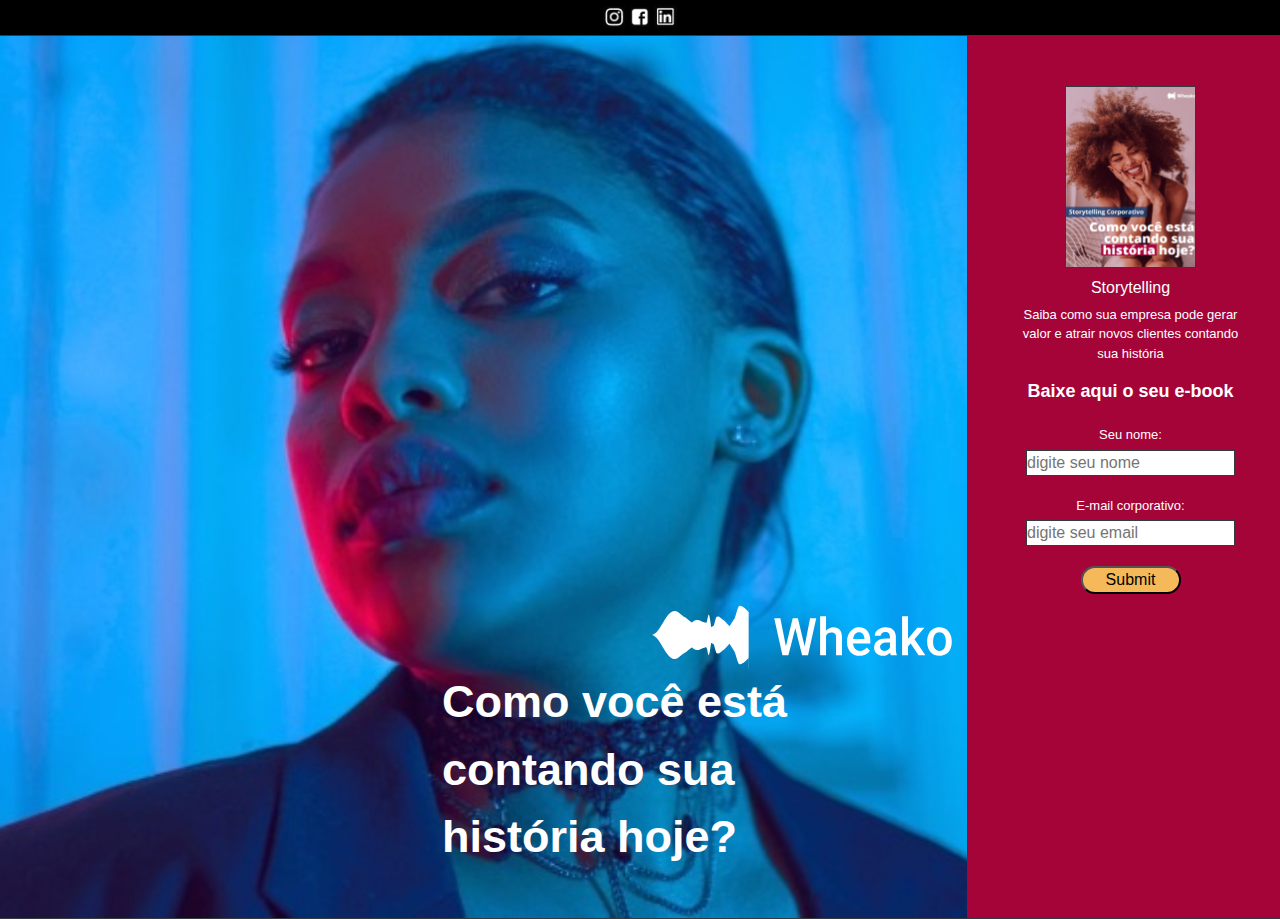
<file: index.html>
<!DOCTYPE html>
<html lang="pt">
  
    <head>

        <!-- Google Tag Manager -->
        <script>(function(w,d,s,l,i){w[l]=w[l]||[];w[l].push({'gtm.start':
        new Date().getTime(),event:'gtm.js'});var f=d.getElementsByTagName(s)[0],
        j=d.createElement(s),dl=l!='dataLayer'?'&l='+l:'';j.async=true;j.src=
        'https://www.googletagmanager.com/gtm.js?id='+i+dl;f.parentNode.insertBefore(j,f);
        })(window,document,'script','dataLayer','GTM-NMZLLXQ');</script>
        <!-- End Google Tag Manager -->
        
        <meta charset="UTF-8">
        <meta name="viewport" content="width=device-width, initial-scale=1.0">
        <title>Wheako</title>
        <link rel="stylesheet" href="https://stackpath.bootstrapcdn.com/bootstrap/4.4.1/css/bootstrap.min.css" integrity="sha384-Vkoo8x4CGsO3+Hhxv8T/Q5PaXtkKtu6ug5TOeNV6gBiFeWPGFN9MuhOf23Q9Ifjh" crossorigin="anonymous">
        <link rel="stylesheet" href="css/style.css">
      
    </head> 
    
    <body>

        <!-- Google Tag Manager (noscript) -->
        <noscript><iframe src="https://www.googletagmanager.com/ns.html?id=GTM-NMZLLXQ"
        height="0" width="0" style="display:none;visibility:hidden"></iframe></noscript>
        <!-- End Google Tag Manager (noscript) -->

        <div class="row ">

            <div id="navegador" class="col-md-12 p-1">
                
                <a href="https://www.instagram.com/wheako.h/">
                    <img src="./img/insta.png" alt="Instagram" width="22" height="22" />
                </a>

                <a href="https://www.facebook.com/Wheako-102997878307951">
                    <img src="./img/face.png" alt="Instagram" width="20" height="20" />
                </a>

                <a href="https://www.linkedin.com/company/wheako1/">
                    <img src="./img/linkedin.png" alt="Instagram" width="23" height="23" />
                </a>

            </div>

        </div>

        <div class="row border border-dark">

            <div id="esquerda" class="col-md-9 flex-container-e ">

                <div  id="textoprincipal">
                  <span class="">
                      Como você está <br/>
                      contando sua <br/>
                      história hoje?  
                  </span>
                </div>

                <div  id="logo">
                    <svg width="301.3" height="66" viewBox="0 0 452 99" fill="none" xmlns="http://www.w3.org/2000/svg">
                        <path d="M230.451 66.32L238.675 24.5426H247.89L235.554 80.0426H226.669L216.5 39.523L206.11 80.0426H197.188L184.852 24.5426H194.067L202.365 66.2438L212.571 24.5426H220.355L230.451 66.32Z" fill="white"/>
                        <path d="M262.612 43.2967C265.525 39.7898 269.208 38.0364 273.663 38.0364C282.132 38.0364 286.427 43.0553 286.549 53.0931V80.0426H277.628V53.4361C277.628 50.59 277.028 48.5824 275.829 47.4135C274.654 46.2191 272.916 45.6219 270.616 45.6219C267.042 45.6219 264.374 47.2737 262.612 50.5773V80.0426H253.691V21.4931H262.612V43.2967Z" fill="white"/>
                        <path d="M313.093 80.8049C307.44 80.8049 302.85 78.9625 299.326 75.2778C295.826 71.5676 294.076 66.6377 294.076 60.488V59.3444C294.076 55.2277 294.834 51.5556 296.352 48.3283C297.894 45.0755 300.048 42.547 302.814 40.7428C305.579 38.9385 308.663 38.0364 312.065 38.0364C317.475 38.0364 321.648 39.8279 324.585 43.411C327.546 46.9942 329.027 52.0639 329.027 58.6202V62.3558H303.071C303.34 65.761 304.429 68.4547 306.338 70.4368C308.272 72.4189 310.695 73.41 313.607 73.41C317.695 73.41 321.024 71.6947 323.594 68.2641L328.403 73.0288C326.812 75.4938 324.683 77.4124 322.015 78.7847C319.371 80.1315 316.398 80.8049 313.093 80.8049ZM312.029 45.4694C309.581 45.4694 307.599 46.3588 306.081 48.1377C304.588 49.9165 303.634 52.3942 303.217 55.5707H320.216V54.8846C320.02 51.7843 319.225 49.4464 317.829 47.8709C316.434 46.2699 314.501 45.4694 312.029 45.4694Z" fill="white"/>
                        <path d="M359.72 80.0426C359.328 79.2548 358.986 77.9715 358.692 76.1926C355.853 79.2675 352.377 80.8049 348.265 80.8049C344.276 80.8049 341.02 79.6233 338.499 77.2599C335.978 74.8966 334.718 71.9742 334.718 68.4928C334.718 64.0965 336.284 60.7294 339.417 58.3915C342.575 56.0281 347.078 54.8465 352.928 54.8465H358.398V52.1401C358.398 50.0055 357.823 48.3029 356.673 47.0323C355.522 45.7363 353.772 45.0882 351.423 45.0882C349.391 45.0882 347.727 45.6219 346.43 46.6892C345.132 47.7311 344.484 49.0652 344.484 50.6916H335.562C335.562 48.4299 336.284 46.3207 337.728 44.364C339.172 42.3819 341.13 40.8317 343.603 39.7136C346.099 38.5955 348.877 38.0364 351.937 38.0364C356.587 38.0364 360.295 39.2562 363.061 41.6957C365.827 44.1099 367.246 47.5151 367.32 51.9114V70.513C367.32 74.2232 367.821 77.1837 368.825 79.3945V80.0426H359.72ZM349.917 73.3719C351.68 73.3719 353.332 72.9272 354.874 72.0378C356.44 71.1483 357.615 69.954 358.398 68.4547V60.6786H353.589C350.284 60.6786 347.8 61.2757 346.136 62.4701C344.471 63.6645 343.639 65.3544 343.639 67.5398C343.639 69.3187 344.202 70.7417 345.328 71.809C346.478 72.8509 348.008 73.3719 349.917 73.3719Z" fill="white"/>
                        <path d="M389.568 62.3558L385.603 66.5869V80.0426H376.682V21.4931H385.603V55.2658L388.393 51.6446L399.371 38.7988H410.091L395.332 55.99L411.67 80.0426H401.353L389.568 62.3558Z" fill="white"/>
                        <path d="M414.277 59.0395C414.277 54.999 415.047 51.365 416.589 48.1377C418.131 44.8849 420.298 42.3946 423.088 40.6665C425.878 38.9131 429.084 38.0364 432.707 38.0364C438.067 38.0364 442.411 39.8279 445.74 43.411C449.093 46.9942 450.905 51.7462 451.174 57.6672L451.211 59.84C451.211 63.9059 450.452 67.5398 448.934 70.7417C447.441 73.9437 445.287 76.4213 442.473 78.1748C439.682 79.9282 436.452 80.8049 432.78 80.8049C427.175 80.8049 422.684 78.8736 419.306 75.011C415.953 71.1229 414.277 65.9516 414.277 59.4969V59.0395ZM423.198 59.84C423.198 64.0838 424.042 67.4128 425.731 69.8269C427.42 72.2156 429.77 73.41 432.78 73.41C435.791 73.41 438.128 72.1902 439.793 69.7507C441.481 67.3111 442.326 63.7407 442.326 59.0395C442.326 54.8719 441.457 51.5683 439.719 49.1288C438.006 46.6892 435.668 45.4694 432.707 45.4694C429.794 45.4694 427.481 46.6765 425.768 49.0906C424.055 51.4794 423.198 55.0625 423.198 59.84Z" fill="white"/>
                        <path d="M69.6857 47.1486C73.4539 47.8176 77.2116 48.3935 80.9798 48.7774C84.748 49.1614 88.5057 49.33 92.2739 49.3533C96.0421 49.3708 99.7998 49.3126 103.568 49.1904C105.447 49.0217 107.336 48.3469 109.215 46.8636L109.918 46.3168L110.622 45.6594C111.094 45.2522 111.566 44.7054 112.039 44.1993C112.269 43.955 112.511 43.67 112.742 43.3733L113.445 42.5066L114.862 40.5578L115.565 39.5748L115.922 39.0861L116.279 38.5509L120.52 32.1289L123.343 27.8649L124.046 26.8004C124.277 26.4514 124.519 26.0326 124.75 25.6486C124.865 25.4799 124.981 25.1833 125.107 24.9506L125.463 24.206L126.524 21.3672L126.702 20.8786L126.88 20.2853L127.584 17.9177L129.001 13.2117L129.704 10.9779L129.882 10.4194L130.061 9.97735L130.775 8.24385C130.89 7.95882 131.005 7.63887 131.131 7.47018C131.362 7.06298 131.604 6.6267 131.835 6.3533C132.307 5.77159 132.779 5.52145 133.252 5.54472C133.724 5.62034 134.196 5.79485 134.669 5.95191C135.141 6.11479 135.613 6.31257 136.086 6.52199C136.558 6.76049 137.03 6.98154 137.503 7.24331C138.447 7.79012 139.382 8.38346 140.326 9.12223C140.557 9.30838 140.799 9.47126 141.029 9.67486L141.733 10.3031L143.15 11.5596L144.567 13.0197L145.27 13.7527L145.973 14.5612L146.509 15.172C146.519 -46.0297 146.614 98.6881 146.551 83.7207L146.467 83.616L145.763 82.7958L144.346 80.9983C140.578 76.3505 136.82 70.9173 133.052 67.0198C132.108 66.0949 131.173 65.0886 130.229 64.2916C129.756 63.867 129.284 63.5121 128.812 63.1224C128.339 62.7792 127.867 62.4185 127.395 62.0986C126.45 61.4703 125.516 60.9002 124.571 60.4523C124.099 60.2371 123.627 59.9695 123.154 59.8415C122.682 59.7077 122.21 59.667 121.737 59.731C119.858 59.8648 117.969 62.4301 116.09 64.3672L113.267 67.6597L112.91 68.0727L112.553 68.4334L111.146 69.8644L110.789 70.2251L110.433 70.5217L109.729 71.1151C109.498 71.307 109.257 71.4525 109.026 71.6212L107.609 72.5926C107.378 72.7788 107.137 72.9416 106.906 73.1394L106.203 73.7502C105.73 74.1458 105.258 74.5879 104.786 75.0183C104.313 75.443 103.841 75.8269 103.369 76.2109C103.138 76.3679 102.896 76.5599 102.665 76.6762C102.434 76.8158 102.193 76.9438 101.962 77.0311C101.017 77.4092 100.083 77.3627 99.1385 76.938C98.6662 76.6879 98.1938 76.6181 97.7215 75.5884L97.1862 74.2272C97.1547 74.14 97.1232 74.0992 97.1022 73.9771L97.0182 73.6339L96.315 70.8998L94.898 65.4899L94.814 65.1642L94.73 64.949L94.5516 64.5185L94.1947 63.6517L93.8378 63.1224L93.6594 62.9537L93.481 62.8432L90.6575 61.6448C89.7128 61.2609 88.7786 60.9293 87.8339 60.5687C84.0657 59.2017 80.308 58.2302 76.5399 57.6252C72.7717 57.0086 69.014 56.7468 65.2458 56.5025C61.4776 56.264 57.7199 56.0139 53.9517 55.5776C50.1835 55.1355 46.4258 54.5247 42.6576 53.943C35.1317 52.7621 27.5953 51.3835 20.0694 50.54C16.3012 50.1153 12.5435 49.8187 8.77535 49.6558C6.8965 49.5743 5.00716 49.522 3.12831 49.4987L1.00805 49.4813H0.567201C0.546208 49.4813 0.609192 49.4813 0.630184 49.4813L0.808621 49.4755C1.75329 49.4464 2.68747 49.2428 3.63214 48.8588C7.40034 47.3929 11.158 42.6229 14.9262 36.1252C16.8051 33.1178 18.6944 29.6217 20.5733 26.6143L21.2765 25.4625L22.683 23.3334C22.914 22.9786 23.1554 22.6121 23.3863 22.3154L24.8033 20.4365C25.0342 20.1049 25.2756 19.849 25.5066 19.5639C25.7375 19.2963 25.9789 18.988 26.2098 18.7495C28.0887 16.6786 29.978 15.1546 31.8568 14.2878C33.7357 13.3862 35.625 13.1535 37.5039 13.7003C38.4486 13.9853 39.3827 14.4158 40.3274 15.0324C41.2721 15.6199 42.2063 16.4169 43.1509 17.1498C44.0956 17.9002 45.0298 18.7263 45.9745 19.5058C46.9191 20.2736 47.8533 21.0182 48.798 21.6581C49.7426 22.3271 50.6768 22.839 51.6215 23.38C52.0938 23.6417 52.5662 23.9558 53.0385 24.2932C53.5108 24.5957 53.9832 25.0145 54.4555 25.3985C55.4002 26.1605 56.3344 26.9749 57.279 27.7777C57.7514 28.1791 58.2237 28.5223 58.696 28.8771L60.113 29.8253C61.9919 31.0585 63.8812 32.315 65.7601 33.8507L68.5836 36.0903L71.4071 38.4579C72.3518 39.2606 73.286 40.0401 74.2307 40.8022C75.1753 41.5584 76.1095 42.3786 77.0542 43.0825L78.4712 44.1412L79.8882 45.101C80.8329 45.7467 81.767 46.2935 82.7117 46.788C84.5906 47.7885 86.4799 48.4807 88.3587 48.9228C89.3034 49.1439 90.2376 49.2893 91.1823 49.3766C91.6546 49.4231 92.1269 49.4464 92.5993 49.4638L92.9562 49.4697H93.2186C93.2606 49.4697 93.1661 49.4755 93.1661 49.4755C92.9352 49.5104 92.6937 49.7663 92.4628 50.3073C90.584 54.2687 88.6946 79.0845 86.8158 79.736C86.5849 79.9571 86.3434 79.7942 86.1125 79.3114C85.9971 79.0089 85.8816 78.7413 85.7556 78.2934L85.6717 77.9909L85.5877 77.607L85.4093 76.8333L85.2308 76.048L84.5171 72.5403C84.4541 72.2552 84.4016 71.9353 84.3386 71.7142L83.9818 70.2774C83.5094 68.5439 83.0371 67.747 82.5648 67.7702C82.3338 67.7819 82.0924 67.9622 81.8615 68.0553C81.6306 68.16 81.3892 68.1658 81.1582 68.2123C80.2136 68.3752 79.2794 68.6544 78.3347 69.0093C77.3901 69.3816 76.4559 69.812 75.5112 70.2716C74.5665 70.7195 73.6324 71.1791 72.6877 71.5281C71.743 71.8713 70.8088 72.0924 69.8642 72.1389C68.9195 72.1854 67.9853 72.0575 67.0406 71.7492C66.096 71.4525 65.1618 71.0162 64.2171 70.3705C63.2724 69.7306 62.3383 68.8871 61.3936 67.8691C61.1627 67.619 60.9213 67.3398 60.6903 67.0722L59.9871 66.1938L59.6302 65.7575L59.2733 65.2805L58.5701 64.3265C58.5596 51.145 58.4756 93.6563 58.5281 34.7407L58.6121 34.8687L59.1474 35.6366L59.8506 36.6604L61.2676 38.6906L62.6847 40.7091C63.157 41.3141 63.6293 41.9889 64.1017 42.524C65.9175 44.8974 67.7964 46.4215 69.6857 47.1486ZM69.6857 51.8954C67.8069 52.6225 65.9175 54.1466 64.0387 56.4734C63.5663 57.0086 63.094 57.6776 62.6217 58.2884L61.2047 60.3069L59.7877 62.3371L59.0844 63.3609L58.5491 64.1287L58.4651 64.2567C58.4126 5.34112 58.5071 47.8467 58.5071 34.6709L59.2104 33.7169L59.5672 33.2399L59.9241 32.8037L60.6274 31.9253C60.8583 31.6519 61.0997 31.3785 61.3306 31.1283C62.2753 30.1103 63.2095 29.2669 64.1541 28.627C65.0988 27.9813 66.033 27.545 66.9777 27.2483C67.9223 26.9458 68.8565 26.8179 69.8012 26.8586C70.7459 26.9051 71.68 27.1262 72.6247 27.4694C73.5694 27.8126 74.5036 28.2721 75.4482 28.7259C76.3929 29.1854 77.3271 29.6159 78.2717 29.9882C79.2164 30.343 80.1506 30.6281 81.0953 30.7851C81.3262 30.8375 81.5676 30.8375 81.7985 30.9422C82.0294 31.0353 82.2709 31.2156 82.5018 31.2272C82.9741 31.2505 83.4465 30.4477 83.9188 28.72L84.2757 27.2832C84.3386 27.068 84.3911 26.7481 84.4541 26.4572L85.1679 22.9495L85.3463 22.1642L85.5247 21.3905L85.6087 21.0066L85.6927 20.7041C85.8081 20.262 85.9236 19.9886 86.0496 19.6861C86.2805 19.1975 86.5219 19.0404 86.7528 19.2614C88.6317 19.913 90.521 44.7287 92.3998 48.6901C92.6308 49.2311 92.8722 49.4871 93.1031 49.522C93.1031 49.522 93.1976 49.5278 93.1556 49.5278H92.8932L92.5363 49.5336C92.064 49.5511 91.5916 49.5744 91.1193 49.6209C90.1746 49.7081 89.2404 49.8536 88.2958 50.0746C86.4169 50.5225 84.5276 51.209 82.6487 52.2095C81.704 52.704 80.7699 53.2508 79.8252 53.8965L78.4082 54.8563L76.9912 55.915C76.0465 56.6189 75.1124 57.4391 74.1677 58.1953C73.223 58.9573 72.2888 59.7426 71.3442 60.5396L68.5206 62.9071L65.6971 65.1467C63.8183 66.6766 61.9289 67.939 60.0501 69.1722L58.6331 70.1204C58.1607 70.481 57.6884 70.8184 57.216 71.2198C56.2714 72.0226 55.3372 72.8369 54.3925 73.599C53.9202 73.9829 53.4479 74.4017 52.9755 74.7042C52.5032 75.0416 52.0308 75.3557 51.5585 75.6175C50.6138 76.1585 49.6797 76.6704 48.735 77.3394C47.7903 77.9793 46.8561 78.7239 45.9115 79.4917C44.9668 80.2654 44.0326 81.0972 43.088 81.8476C42.1433 82.5864 41.2091 83.3775 40.2644 83.965C39.3198 84.5817 38.3856 85.0121 37.4409 85.2972C35.5621 85.844 33.6727 85.6113 31.7939 84.7096C29.915 83.8429 28.0257 82.3188 26.1468 80.2479C25.9159 80.0094 25.6745 79.7011 25.4436 79.4335C25.2126 79.1543 24.9712 78.8925 24.7403 78.561L23.3233 76.6821C23.0924 76.3854 22.851 76.0189 22.6201 75.6641L21.2135 73.535L20.5103 72.3832C18.6314 69.3758 16.7421 65.8797 14.8632 62.8722C11.0951 56.3745 7.33735 51.6045 3.56916 50.1386C2.62449 49.7547 1.69032 49.5511 0.745645 49.522L0.567201 49.5162C0.546208 49.5162 0.483233 49.5162 0.504225 49.5162H0.94507L3.06534 49.4987C4.94419 49.4755 6.83353 49.4289 8.71238 49.3417C12.4806 49.1788 16.2383 48.8821 20.0065 48.4575C27.5324 47.614 35.0687 46.2353 42.5946 45.0545C46.3628 44.4728 50.1205 43.862 53.8887 43.4199C57.6569 42.9836 61.4146 42.7334 65.1828 42.4949C68.951 42.2506 72.7087 41.9947 76.4769 41.3722C80.2451 40.7673 84.0028 39.79 87.771 38.4288C88.7156 38.0681 89.6498 37.7365 90.5945 37.3526L93.418 36.1543L93.5964 36.0438L93.7749 35.8751L94.1317 35.3457L94.4886 34.479L94.6671 34.0485L94.751 33.8333L94.835 33.5075L96.252 28.0976L96.9553 25.3636L97.0393 25.0204C97.0707 24.8982 97.1022 24.8575 97.1232 24.7702L97.6585 23.409C98.1309 22.3794 98.6032 22.3096 99.0755 22.0595C100.02 21.6348 100.954 21.5825 101.899 21.9664C102.13 22.0537 102.371 22.1816 102.602 22.3212C102.833 22.4434 103.075 22.6295 103.306 22.7866C103.778 23.1705 104.25 23.5545 104.723 23.9791C105.195 24.4038 105.667 24.8517 106.14 25.2472L106.843 25.858C107.074 26.0616 107.315 26.2245 107.546 26.4048L108.963 27.3763C109.194 27.545 109.435 27.6904 109.666 27.8824L110.37 28.4757L110.726 28.7724L111.083 29.1331L112.49 30.5641L112.847 30.9247L113.204 31.3377L116.027 34.6302C117.906 36.5673 119.795 39.1327 121.674 39.2665C122.147 39.3363 122.619 39.2897 123.091 39.1559C123.564 39.028 124.036 38.7604 124.508 38.5451C125.453 38.0972 126.387 37.5271 127.332 36.8989C127.804 36.5848 128.276 36.2183 128.749 35.8751C129.221 35.4853 129.693 35.1247 130.166 34.7058C131.11 33.9089 132.045 32.9084 132.989 31.9776C136.757 28.0802 140.515 22.647 144.283 17.9991L145.7 16.2016L146.404 15.3814L146.488 15.2767C146.54 0.315143 146.467 145.033 146.446 83.8254L145.91 84.4362L145.207 85.2448L144.504 85.9778L143.087 87.4379L141.67 88.6944L140.966 89.3226C140.736 89.5262 140.494 89.6891 140.263 89.8752C139.319 90.614 138.384 91.2073 137.44 91.7541C136.967 92.0101 136.495 92.237 136.023 92.4755C135.55 92.6849 135.078 92.8827 134.606 93.0455C134.133 93.2026 133.661 93.3771 133.189 93.4527C132.716 93.4818 132.244 93.2259 131.772 92.6442C131.541 92.3766 131.299 91.9345 131.068 91.5273C130.953 91.3586 130.838 91.0445 130.712 90.7536L129.998 89.0201L129.819 88.578L129.641 88.0196L128.938 85.7858L127.521 81.0798L126.817 78.7122L126.639 78.1189L126.461 77.6302L125.4 74.7915L125.044 74.0469C124.928 73.8142 124.813 73.5175 124.687 73.3488C124.456 72.9649 124.214 72.5461 123.983 72.1971L123.28 71.1325L120.457 66.8686L116.216 60.4465L115.859 59.9113L115.502 59.4227L114.799 58.4396L113.382 56.4909L112.679 55.6241C112.448 55.3333 112.206 55.0424 111.976 54.7981C111.503 54.2862 111.031 53.7452 110.559 53.338L109.855 52.6807L109.152 52.1339C107.273 50.6563 105.384 49.9757 103.505 49.807C99.7368 49.6849 95.9791 49.6267 92.2109 49.6442C88.4427 49.6674 84.685 49.8361 80.9168 50.22C77.2116 50.6505 73.4434 51.2264 69.6857 51.8954Z" fill="white"/>
                    </svg>
                </div>
                
            </div>

            <div id="direita" class="col-md-3 mt-9">
              
                <div id="conteudo" class="flex-container-d"> 
                  <div onmousemove= "abrir()" class="border border-dark" id="imagemebook"></div>

                  <div id="texto">
                    <h6>Storytelling</h6>
                    
                    Saiba como sua empresa pode gerar <br/>
                    valor e atrair novos clientes contando <br/>
                    sua história
                    
                  </div>

                  <div id="baixe">
                    Baixe aqui o seu e-book
                  </div>

                </div>

                
                
                <form  class="user" method="POST" action="https://smtl.gama.academy/leads/1ccccd81-25e3-11eb-bf8d-0d63c80760d2">       
                    <p class="nome">Seu nome:</p>
                    <input 
                        class="border border-dark"
                        name="name"
                        type="text"
                        pattern="^\D{2,}\s[\D\s]{2,}$"
                        title="Digite seu nome completo"
                        placeholder="digite seu nome"
                        required
                    />
                    <p  class="correio">E-mail corporativo:</p>
                    <input
                        class="border border-dark"
                        name="email"
                        type="email"
                        title="Digite um email válido"
                        placeholder="digite seu email"
                        required
                    />
                    <input name="redirectTo" type="hidden" value="https://wheako.netlify.app/index2.html"/>
                    
                    <!-- <input id="botao" href="./pdf/Storytelling.pdf" download="Costrua a História da sua Empresa- Wheako" type="submit" class="btn btn-dark btn-lg btn-block botao"/>--> 

                    <!--<input name="debugMode" type="hidden" value="true"/>-->
                    <input class="botao" type="submit"/>

                </form>

                <div id="modal" class="border border-white" style="background-color:  #A50439;">

                                
                        <div id="baixe">
                            Não esqueça o seu E-book :)
                            <button onclick="fechar()" type="button" class="close " data-dismiss="modal" aria-label="Close">
                                <span aria-hidden="true">&times;</span>
                              </button>
                        </div>

                       


                        <form   method="POST" action="https://smtl.gama.academy/leads/1ccccd81-25e3-11eb-bf8d-0d63c80760d2">       
                            <p class="nome">Seu nome:</p>
                            <input 
                                class="border border-dark"
                                name="name"
                                type="text"
                                pattern="^\D{2,}\s[\D\s]{2,}$"
                                title="Digite seu nome completo"
                                placeholder="digite seu nome"
                                required
                            />
                            <p  class="correio">E-mail corporativo:</p>
                            <input
                                class="border border-dark"
                                name="email"
                                type="email"
                                title="Digite um email válido"
                                placeholder="digite seu email"
                                required
                            />
                            <input name="redirectTo" type="hidden" value="https://wheako.netlify.app/index2.html"/>
                            
                            <!-- <input id="botao" href="./pdf/Storytelling.pdf" download="Costrua a História da sua Empresa- Wheako" type="submit" class="btn btn-dark btn-lg btn-block botao"/>--> 
        
                            <!--<input name="debugMode" type="hidden" value="true"/>-->
                            <input class="botao " type="submit"/>
        
                        </form>


                  
                </div>
                   

                </div>
            </div>
        </div>

        <script>

            function abrir(){
                document.getElementById('modal').style.display = 'block';
            }

            function fechar(){
                document.getElementById('modal').style.display = 'none'
            }

        </script>
        
      
        <script src="https://code.jquery.com/jquery-3.4.1.slim.min.js" integrity="sha384-J6qa4849blE2+poT4WnyKhv5vZF5SrPo0iEjwBvKU7imGFAV0wwj1yYfoRSJoZ+n" crossorigin="anonymous"></script>
        <script src="https://cdn.jsdelivr.net/npm/popper.js@1.16.0/dist/umd/popper.min.js" integrity="sha384-Q6E9RHvbIyZFJoft+2mJbHaEWldlvI9IOYy5n3zV9zzTtmI3UksdQRVvoxMfooAo" crossorigin="anonymous"></script>
        <script src="https://stackpath.bootstrapcdn.com/bootstrap/4.4.1/js/bootstrap.min.js" integrity="sha384-wfSDF2E50Y2D1uUdj0O3uMBJnjuUD4Ih7YwaYd1iqfktj0Uod8GCExl3Og8ifwB6" crossorigin="anonymous"></script>

    </body>

</html>
</file>
<file: css/style.css>
*{
    margin: 0;
    padding: 0;
}

body {
    background-color: black;
    font-family: -apple-system, BlinkMacSystemFont, 'Segoe UI', Roboto, Oxygen, Ubuntu, Cantarell, 'Open Sans', 'Helvetica Neue', sans-serif;
}

#navegador {
    background-color:black;;
    text-align: center;
    font-weight: bold;
    height: 35px;
   
}

#navegador a {
    /*nao funciona*/
    padding-top: 2px;
}

#esquerda {
    background-image: url("../img/bcgimg.jpg");
    background-repeat: no-repeat;
    background-size: cover;
    width: 100%;
    height: 98vh;
}

.flex-container-e {
    display: flex;
    flex-direction: column-reverse;
    align-items: flex-end;
    align-content: flex-end;
    flex-wrap: wrap;
}

#logo {
    
}

#navegador2 {
    background-color: #000;;
    text-align: center;
    font-weight: bold;
    height: 36px;   
}

/* Fazer responsividade */
@media (max-width: 600px){

      #textoprincipal{
       display: none;
    }
    
    #esquerda {

        display: none;
        /* background-image: url("../img/bcgimg.jpg");
        background-repeat: no-repeat;
        background-size: cover;
        background-color: cadetblue;
        width: 600px;
        height: 400px; */
    }

    #parte2 {
        display: none;


    }  

  
}


#textoprincipal{
    font-size: 45px;
    /* align-content: end;  */
    width: 500px;
    height: 200px;
    margin-right: 10px;
    color: #FFFFFF;
    font-weight: bold;
    margin-bottom: 50px;
    margin-left: 90px;
    padding: 0;
}
/* 
#textoprincipal h1 {
    color: #FFFFFF;
    font-weight: bold;
} */

#direita {
    /* margin-top: 20px; */
    background-color: #A50439;
    height: 98vh;
    margin-top: 0;
}

.flex-container-d {
    display: flex;
    flex-direction: column;
    align-items: center;
}

#imagemebook {
    width: 131.5px;
    height: 181.5px;
    margin-top: 10px;
    background-image: url("../img/capalivro.png");
    margin-top: 50px;
}

#conteudo {
    color: #FFFFFF;
    
}

#conteudo h6 {
    padding-top: 10px;
}

#texto{
    text-align: center;
    font-size: 13px;
   
}

#baixe {
    font-weight: bold;
    padding-top: 15px;
    font-size: 18px;
    color: white;
}

p {
    font-size: 13px;
    color: #FFFFFF;
    padding-top: 20px;
}

.user {
    display: flex;
    flex-direction: column;
    align-items: center;
}

.nome{
 margin-bottom: 5px;
}

.correio{
    margin-bottom: 5px;
    
}

.botao{
    background-color: #F5B959;
    border-radius: 20px;
    margin-top: 20px;
    width: 100px;
}

.congratulation {
    text-align: center;
    max-width: 90%;
  }
  

/* pagina 2 */

.flex-container-a {
    display: flex;
    /* flex-direction: column-reverse; */
    flex-wrap:wrap;
 }
 
#logo2 {
    padding-top: 10px;
}

 #parte2 {
     background-image: url("../img/bcgimg2.jpg");
     background-repeat: no-repeat;
     background-size: cover;
     height: 655px;
     width: 900px;
 }
 
 #frasefinal{
     font-family:-apple-system, BlinkMacSystemFont, 'Segoe UI', Roboto, Oxygen, Ubuntu, Cantarell, 'Open Sans', 'Helvetica Neue', sans-serif;
     font-weight: bold;
 }
 
 #frase1{
     font-size: 45px;
     color: #ffffff;
     padding-left: 120px;
     font-weight: bold;
     display: flex;
     flex-direction: column-reverse;
     margin-right: 80px;
     margin-top:100px;
     text-align: left;
     
     
 }
 
 #frase2{
     font-size: 28px;
     color: #f5b959;
     display: flex;
     flex-direction: column-reverse;
     margin-left: 120px;
     text-align: left;
     margin-bottom: 30px;

 }

 #agradecimento {
    background-color: #000;
 }
 
 .botao2{
    justify-content: center;
    padding: 2px;
    max-width: 30%;
    width: 200px;
    margin-left: 120px;
    margin-bottom: 100px;
    margin-right: 100px; 
 }

 #modal{
    position: fixed;
    top: 0;
    left: 0;
    bottom: 0;
    right: 0;
    margin: auto;
    width: 300px;
    height: 280px;
    padding: 15px;
    display: none;
}
</file>
